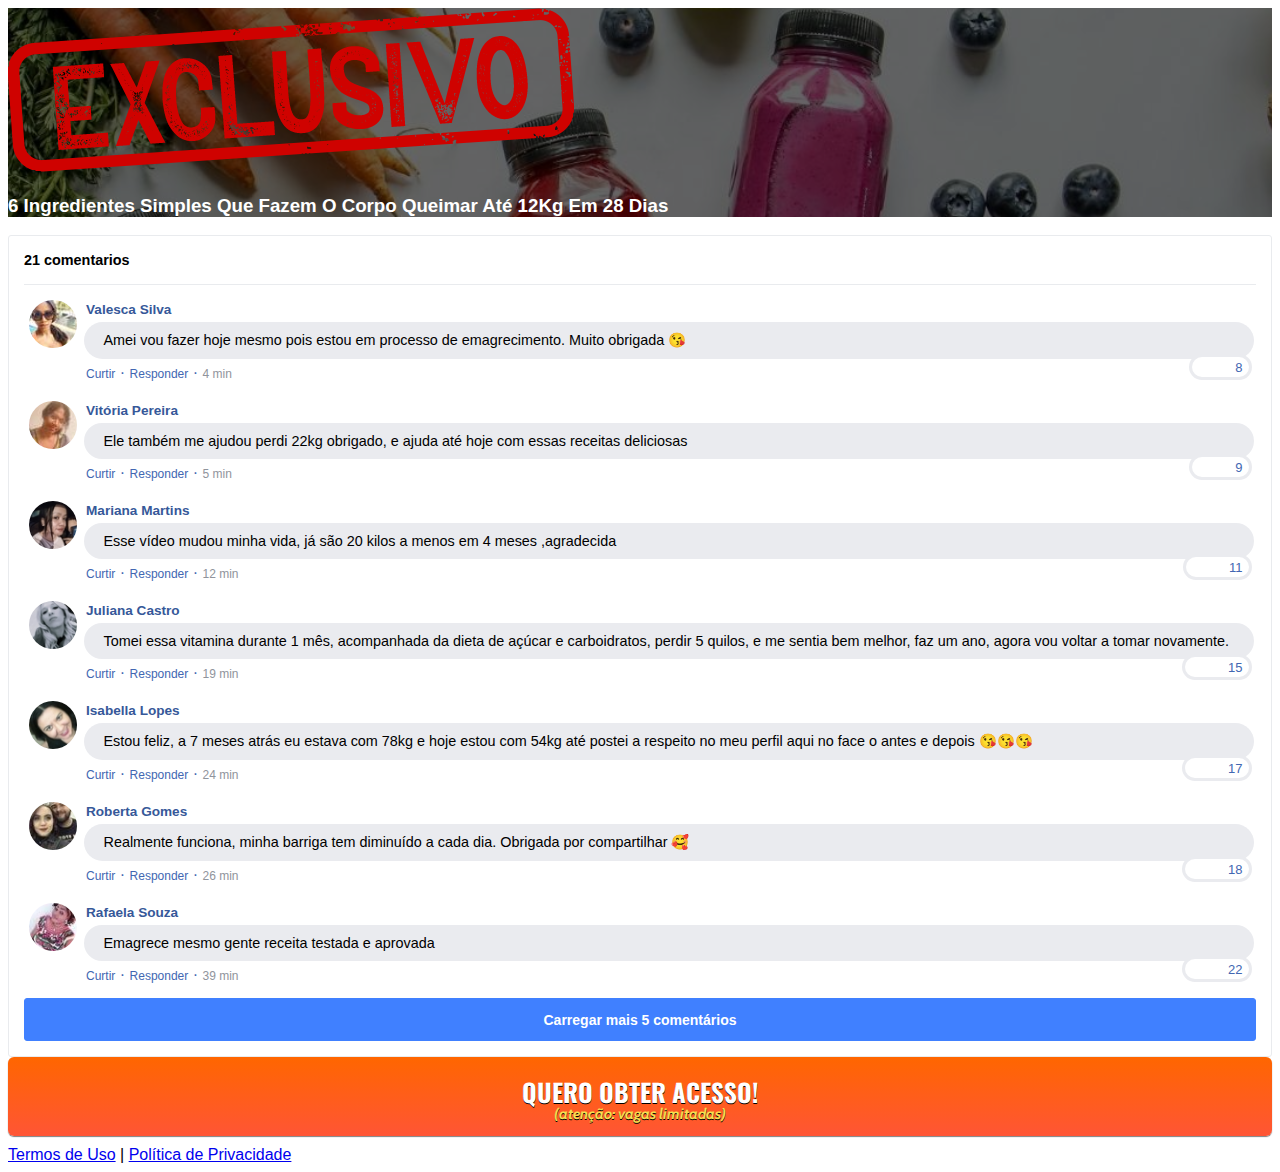
<file: index.html>
<!DOCTYPE html>
<html lang="pt-br">
  <head>
    <meta charset="utf-8">
    <meta name="viewport" content="width=device-width, initial-scale=1, shrink-to-fit=no">

    <link rel="stylesheet" href="https://stackpath.bootstrapcdn.com/bootstrap/4.1.3/css/bootstrap.min.css" integrity="sha384-MCw98/SFnGE8fJT3GXwEOngsV7Zt27NXFoaoApmYm81iuXoPkFOJwJ8ERdknLPMO" crossorigin="anonymous">

    <link rel="preconnect" href="https://fonts.googleapis.com">
    <link rel="preconnect" href="https://fonts.gstatic.com" crossorigin>
    <link href="https://fonts.googleapis.com/css2?family=Cabin:ital,wght@0,400;0,500;0,600;0,700;1,400;1,500;1,600;1,700&family=Dosis:wght@200;300;400;500;600;700;800&family=Oswald:wght@200;300;400;500;600;700&family=Signika:wght@300;400;500;600;700&display=swap" rel="stylesheet">

    <link rel="stylesheet" href="./assets/css/com.css">

    <!-- Título da Página -->
    <title>Protocolo Zero Barriga</title>
    
    <style type="text/css">
      header {
        color: white;
        background-image: url("assets/img/img.jpg");
        background-color: rgba(0, 0, 0, 0.6);
        background-position: center;
        background-size: cover;
        background-attachment: fixed;
        background-blend-mode: darken;
      }
    </style>
    
    <!-- Meta Pixel Code -->
<script>
!function(f,b,e,v,n,t,s)
{if(f.fbq)return;n=f.fbq=function(){n.callMethod?
n.callMethod.apply(n,arguments):n.queue.push(arguments)};
if(!f._fbq)f._fbq=n;n.push=n;n.loaded=!0;n.version='2.0';
n.queue=[];t=b.createElement(e);t.async=!0;
t.src=v;s=b.getElementsByTagName(e)[0];
s.parentNode.insertBefore(t,s)}(window, document,'script',
'https://connect.facebook.net/en_US/fbevents.js');
fbq('init', '500954341625681');
fbq('track', 'PageView');
</script>
<noscript><img height="1" width="1" style="display:none"
src="https://www.facebook.com/tr?id=500954341625681&ev=PageView&noscript=1"
/></noscript>
<!-- End Meta Pixel Code -->
    
  </head>
  <body>
    
    <header class="py-4">
      <div class="container">
        <div class="row justify-content-center">
          <div class="col-lg-8 text-center">
            <!-- Imagem Exclusivo -->
            <img class="img-fluid" src="./assets/img/exclusivo-warn.png">

            <!-- Headline -->
            <h3 class="my-4"><b>6 Ingredientes Simples Que Fazem O Corpo Queimar Até 12Kg Em 28 Dias</b></h3>

            <!-- VSL -->
            <script type="text/javascript" id="scr_623bec73752ce700085c5a8b">var s=document.createElement("script");s.src="https://cdn.converteai.net/1c995eb4-4193-41c9-a9a1-c16ee42a6d24/players/623bec73752ce700085c5a8b/player.js",s.async=!0,document.head.appendChild(s);</script>

              </a>
            </div>
          </div>
        </div>
      </div>
    </header>

    <section class="comments py-4">
      <div class="container">
        <div class="row justify-content-center">
          <div class="col-lg-8">
            <div class="fb-comments" style="margin-top: 5px;">
              <div class="fb-comments-header">
                <span>21 comentarios</span>
              </div>
              <div class="fb-comments-wrapper" id="2">
                <table class="fb-comments-comment">
                  <tbody>
                    <tr>
                      <td rowspan="3" class="fb-comments-comment-img"><img
                          src="./assets/img/comentarios/m2.jpeg"></td>
                      <td>
                        <font class="fb-comments-comment-name">
                          <name>Valesca Silva</name>
                        </font>
                      </td>
                    </tr>
                    <tr>
                      <td class="fb-comments-comment-text">Amei vou fazer hoje mesmo pois estou em processo de emagrecimento. Muito obrigada 😘</td>
                    </tr>
                    <tr>
                      <td class="fb-comments-comment-actions">
                        <like>Curtir</like>
                        ·
                        <reply>Responder</reply>
                        ·
                        <likes>8</likes>
                        
                        <date>4 min</date>
                      </td>
                    </tr>
                  </tbody>
                </table>
              </div>
              <div class="fb-comments-wrapper" id="3">
                <table class="fb-comments-comment">
                  <tbody>
                    <tr>
                      <td rowspan="3" class="fb-comments-comment-img"><img
                          src="./assets/img/comentarios/m3.jpeg"></td>
                      <td>
                        <font class="fb-comments-comment-name">
                          <name>Vitória Pereira</name>
                        </font>
                      </td>
                    </tr>
                    <tr>
                      <td class="fb-comments-comment-text">Ele também me ajudou perdi 22kg obrigado, e ajuda até hoje com essas receitas deliciosas</td>
                    </tr>
                    <tr>
                      <td class="fb-comments-comment-actions">
                        <like>Curtir</like>
                        ·
                        <reply>Responder</reply>
                        ·
                        <likes>9</likes>
                        
                        <date>5 min</date>
                      </td>
                    </tr>
                  </tbody>
                </table>
              </div>
              <div class="fb-comments-wrapper" id="4">
                <table class="fb-comments-comment">
                  <tbody>
                    <tr>
                      <td rowspan="3" class="fb-comments-comment-img"><img
                          src="./assets/img/comentarios/m4.jpeg"></td>
                      <td>
                        <font class="fb-comments-comment-name">
                          <name>Mariana Martins</name>
                        </font>
                      </td>
                    </tr>
                    <tr>
                      <td class="fb-comments-comment-text">Esse vídeo mudou minha vida, já são 20 kilos a menos em 4 meses ,agradecida</td>
                    </tr>
                    <tr>
                      <td class="fb-comments-comment-actions">
                        <like>Curtir</like>
                        ·
                        <reply>Responder</reply>
                        ·
                        <likes>11</likes>
                        
                        <date>12 min</date>
                      </td>
                    </tr>
                  </tbody>
                </table>
              </div>
              <div class="fb-comments-wrapper" id="5">
                <table class="fb-comments-comment">
                  <tbody>
                    <tr>
                      <td rowspan="3" class="fb-comments-comment-img"><img
                          src="./assets/img/comentarios/m5.jpeg"></td>
                      <td>
                        <font class="fb-comments-comment-name">
                          <name>Juliana Castro</name>
                        </font>
                      </td>
                    </tr>
                    <tr>
                      <td class="fb-comments-comment-text">Tomei essa vitamina durante 1 mês, acompanhada da dieta de açúcar e carboidratos, perdir 5 quilos, e me sentia bem melhor, faz um ano, agora vou voltar a tomar novamente.</td>
                    </tr>
                    <tr>
                      <td class="fb-comments-comment-actions">
                        <like>Curtir</like>
                        ·
                        <reply>Responder</reply>
                        ·
                        <likes>15</likes>
                        
                        <date>19 min</date>
                      </td>
                    </tr>
                  </tbody>
                </table>
              </div>
              <div class="fb-comments-wrapper" id="6">
                <table class="fb-comments-comment">
                  <tbody>
                    <tr>
                      <td rowspan="3" class="fb-comments-comment-img"><img
                          src="./assets/img/comentarios/m6.jpeg"></td>
                      <td>
                        <font class="fb-comments-comment-name">
                          <name>Isabella Lopes</name>
                        </font>
                      </td>
                    </tr>
                    <tr>
                      <td class="fb-comments-comment-text">Estou feliz, a 7 meses atrás eu estava com 78kg e hoje estou com 54kg até postei a respeito no meu perfil aqui no face o antes e depois 😘😘😘</td>
                    </tr>
                    <tr>
                      <td class="fb-comments-comment-actions">
                        <like>Curtir</like>
                        ·
                        <reply>Responder</reply>
                        ·
                        <likes>17</likes>
                        
                        <date>24 min</date>
                      </td>
                    </tr>
                  </tbody>
                </table>
              </div>
              <div class="fb-comments-wrapper" id="7">
                <table class="fb-comments-comment">
                  <tbody>
                    <tr>
                      <td rowspan="3" class="fb-comments-comment-img"><img
                          src="./assets/img/comentarios/m7.jpeg"></td>
                      <td>
                        <font class="fb-comments-comment-name">
                          <name>Roberta Gomes</name>
                        </font>
                      </td>
                    </tr>
                    <tr>
                      <td class="fb-comments-comment-text">Realmente funciona, minha barriga tem diminuído a cada dia. Obrigada por compartilhar 🥰</td>
                    </tr>
                    <tr>
                      <td class="fb-comments-comment-actions">
                        <like>Curtir</like>
                        ·
                        <reply>Responder</reply>
                        ·
                        <likes>18</likes>
                        
                        <date>26 min</date>
                      </td>
                    </tr>
                  </tbody>
                </table>
              </div>
              <div class="fb-comments-wrapper" id="9">
                <table class="fb-comments-comment">
                  <tbody>
                    <tr>
                      <td rowspan="3" class="fb-comments-comment-img"><img
                          src="./assets/img/comentarios/m11.jpeg">
                      </td>
                      <td>
                        <font class="fb-comments-comment-name">
                          <name>Rafaela Souza</name>
                        </font>
                      </td>
                    </tr>
                    <tr>
                      <td class="fb-comments-comment-text">Emagrece mesmo gente receita testada e aprovada</td>
                    </tr>
                    <tr>
                      <td class="fb-comments-comment-actions">
                        <like>Curtir</like>
                        ·
                        <reply>Responder</reply>
                        ·
                        <likes>22</likes>
                        
                        <date>39 min</date>
                      </td>
                    </tr>
                  </tbody>
                </table>
              </div>
              <button class="fb-comments-loadmore" onclick="javascript:loadMore();">Carregar mais 5 comentários</button>
              <div style="display:none" id="more">
                <div class="fb-comments-wrapper">
                  <table class="fb-comments-comment" id="10">
                    <tbody>
                      <tr>
                        <td rowspan="3" class="fb-comments-comment-img"><img
                            src="./assets/img/comentarios/m12.jpeg">
                        </td>
                        <td>
                          <font class="fb-comments-comment-name">
                            <name>Ana Sofia</name>
                          </font>
                        </td>
                      </tr>
                      <tr>
                        <td class="fb-comments-comment-text">Maravilhosa melhor de todas fez 7dias tomando e 7 klos já conseguir eliminar tô muito feliz obrigado 😍😍😍</td>
                      </tr>
                      <tr>
                        <td class="fb-comments-comment-actions">
                          <like>Curtir</like>
                          ·
                          <reply>Responder</reply>
                          ·
                          <likes>41</likes>
                          
                          <date>1 h</date>
                        </td>
                      </tr>
                    </tbody>
                  </table>
                </div>
                <div class="fb-comments-wrapper" id="11">
                  <table class="fb-comments-comment">
                    <tbody>
                      <tr>
                        <td rowspan="3" class="fb-comments-comment-img"><img
                            src="./assets/img/comentarios/m15.jpeg">
                        </td>
                        <td>
                          <font class="fb-comments-comment-name">
                            <name>Laura Flores</name>
                          </font>
                        </td>
                      </tr>
                      <tr>
                        <td class="fb-comments-comment-text">Eu já estou tomando, já eliminei 7 kls, já fez muita diferença, minhas roupas estavam todas apertadas,  ágora já estão largas, estou num pós operatório de coluna por isso engordei muito 15 Kg, estava sentindo muita dor agora amenizou muito depois que emagreci já consigo andar mais q antes 🙏🙏🙏🙏🙏🙏</td>
                      </tr>
                      <tr>
                        <td class="fb-comments-comment-actions">
                          <like>Curtir</like>
                          ·
                          <reply>Responder</reply>
                          ·
                          <likes>40</likes>
                          
                          <date>1 h</date>
                        </td>
                      </tr>
                    </tbody>
                  </table>
                </div>
                <div class="fb-comments-wrapper" id="12">
                  <table class="fb-comments-comment">
                    <tbody>
                      <tr>
                        <td rowspan="3" class="fb-comments-comment-img"><img
                            src="./assets/img/comentarios/m16.jpeg">
                        </td>
                        <td>
                          <font class="fb-comments-comment-name">
                            <name>Daniela Costa</name>
                          </font>
                        </td>
                      </tr>
                      <tr>
                        <td class="fb-comments-comment-text">Muito Obrigada tem me ajudado e muito,Adorei ...Durmo super bem e vendo resultado ..🌹🥰🙋</td>
                      </tr>
                      <tr>
                        <td class="fb-comments-comment-actions">
                          <like>Curtir</like>
                          ·
                          <reply>Responder</reply>
                          ·
                          <likes>47</likes>
                          
                          <date>1 h</date>
                        </td>
                      </tr>
                    </tbody>
                  </table>
                </div>
                <div class="fb-comments-wrapper" id="13">
                  <table class="fb-comments-comment">
                    <tbody>
                      <tr>
                        <td rowspan="3" class="fb-comments-comment-img"><img
                            src="./assets/img/comentarios/m17.jpeg"></td>
                        <td>
                          <font class="fb-comments-comment-name">
                            <name>Juliana Dias</name>
                          </font>
                        </td>
                      </tr>
                      <tr>
                        <td class="fb-comments-comment-text">Em duas semanas comecei a ver resultados, muito bom</td>
                      </tr>
                      <tr>
                        <td class="fb-comments-comment-actions">
                          <like>Curtir</like>
                          ·
                          <reply>Responder</reply>
                          ·
                          <likes>50</likes>
                          
                          <date>1 h</date>
                        </td>
                      </tr>
                    </tbody>
                  </table>
                </div>
                <div class="fb-comments-wrapper">
                  <table class="fb-comments-comment" id="14">
                    <tbody>
                      <tr>
                        <td rowspan="3" class="fb-comments-comment-img"><img
                            src="./assets/img/comentarios/m18.jpeg">
                        </td>
                        <td>
                          <font class="fb-comments-comment-name">
                            <name>Isabelle Correia</name>
                          </font>
                        </td>
                      </tr>
                      <tr>
                        <td class="fb-comments-comment-text">Meu irmão perdeu 6 kl em 15 dias... vou começar hj rsrs</td>
                      </tr>
                      <tr>
                        <td class="fb-comments-comment-actions">
                          <like>Curtir</like>
                          ·
                          <reply>Responder</reply>
                          ·
                          <likes>66</likes>
                          
                          <date>1 h</date>
                        </td>
                      </tr>
                    </tbody>
                  </table>
                </div>
              </div>
            </div>
            <!-- Botão 2 -->
            <div id="cta2" class="mt-4 d-none">
              <a href="https://pay.kiwify.com.br/HkrDVPl" class="a-btn" style="text-decoration: none;">
                <span class="span-btn">QUERO OBTER ACESSO!</span>
                <span class="span-btn2">(atenção: vagas limitadas)</span>
              </a>
            </div>
          </div>
        </div>
      </div>
    </section>

    <footer class="bg-dark py-3 text-center">
      <div class="text-white"><a href="termos.html" class="text-white">Termos de Uso</a> | <a href="privacidade.html" class="text-white">Política de Privacidade</a></div>
    </footer>

    <script type="text/javascript">
      setTimeout(() => {document.getElementById("cta1").classList.remove("d-none"); document.getElementById("cta2").classList.remove("d-none")}, 1637000); // temporização da Call to Action (em milissegundos)
    </script>

    <script src="https://code.jquery.com/jquery-3.3.1.slim.min.js" integrity="sha384-q8i/X+965DzO0rT7abK41JStQIAqVgRVzpbzo5smXKp4YfRvH+8abtTE1Pi6jizo" crossorigin="anonymous"></script>
    <script src="https://cdnjs.cloudflare.com/ajax/libs/popper.js/1.14.3/umd/popper.min.js" integrity="sha384-ZMP7rVo3mIykV+2+9J3UJ46jBk0WLaUAdn689aCwoqbBJiSnjAK/l8WvCWPIPm49" crossorigin="anonymous"></script>
    <script src="https://stackpath.bootstrapcdn.com/bootstrap/4.1.3/js/bootstrap.min.js" integrity="sha384-ChfqqxuZUCnJSK3+MXmPNIyE6ZbWh2IMqE241rYiqJxyMiZ6OW/JmZQ5stwEULTy" crossorigin="anonymous"></script>
    <script src="./assets/js/com.js"></script>
  </body>
</html>
</file>
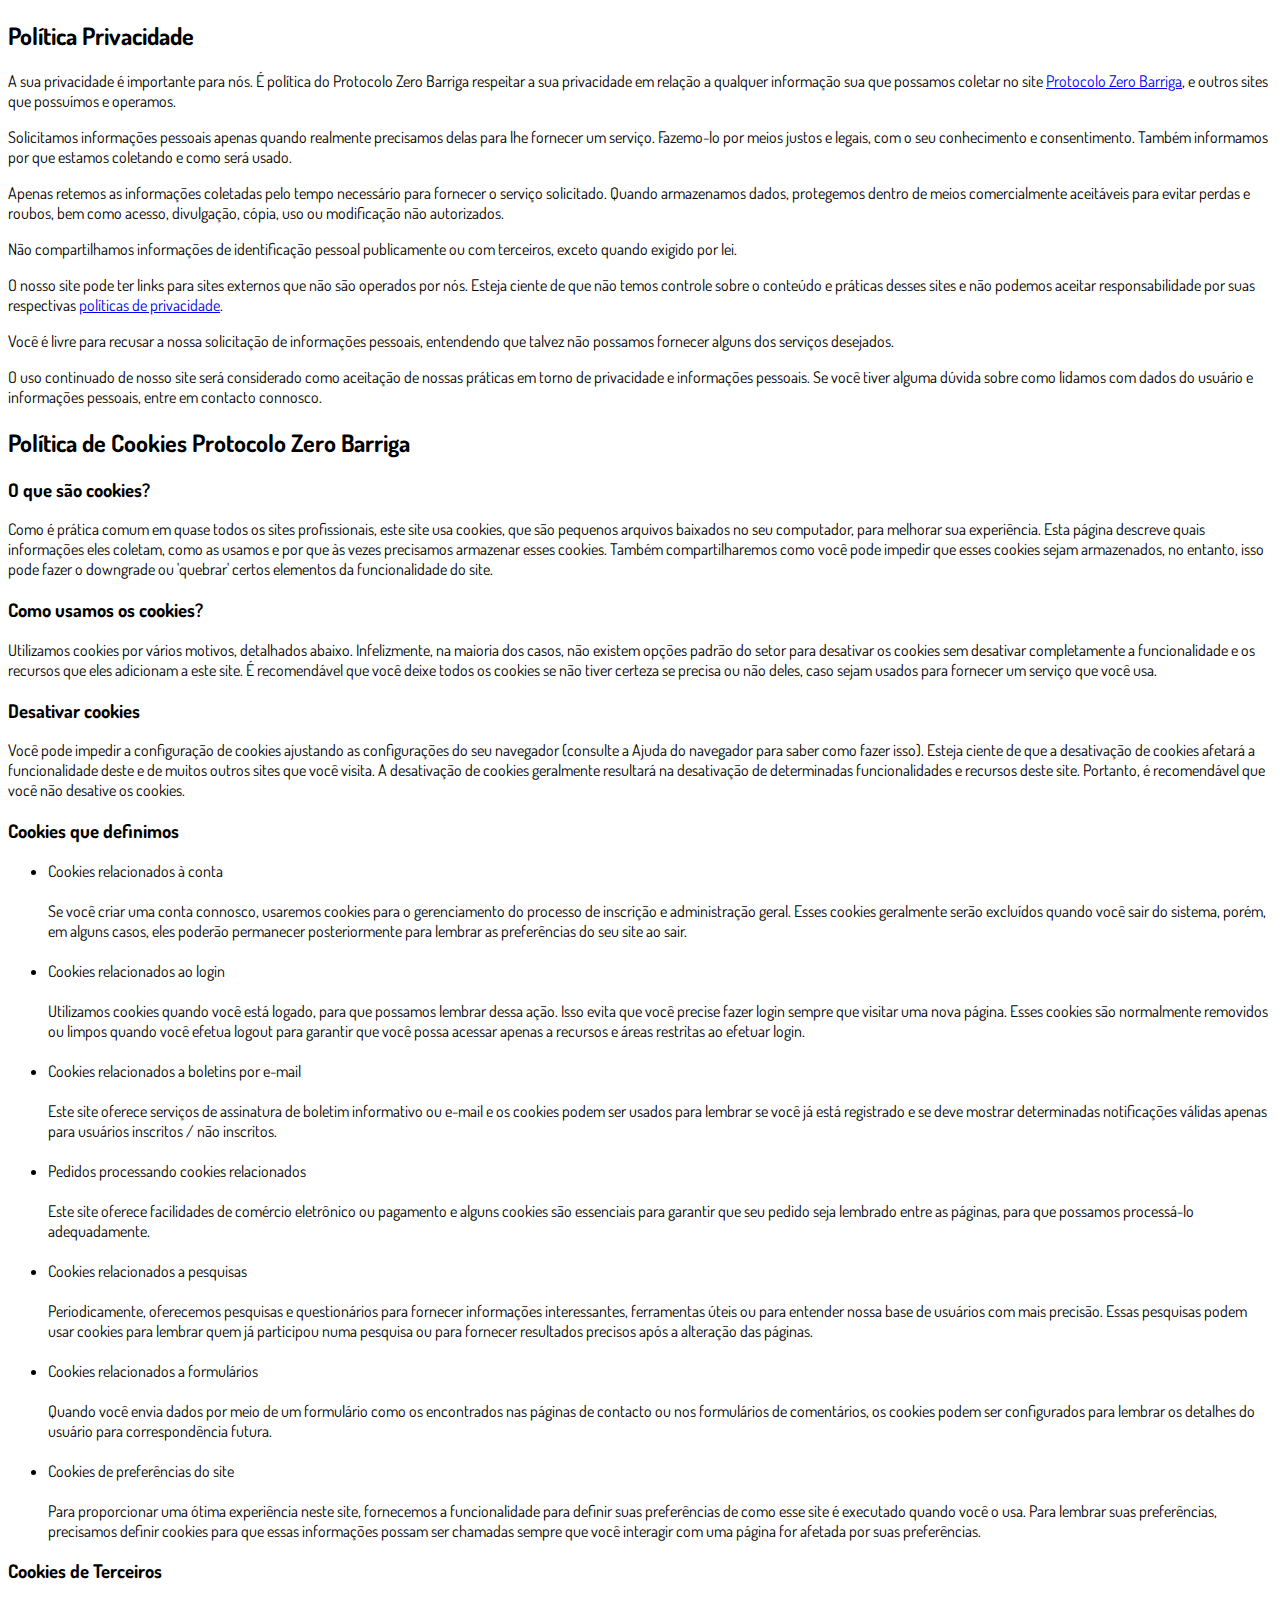
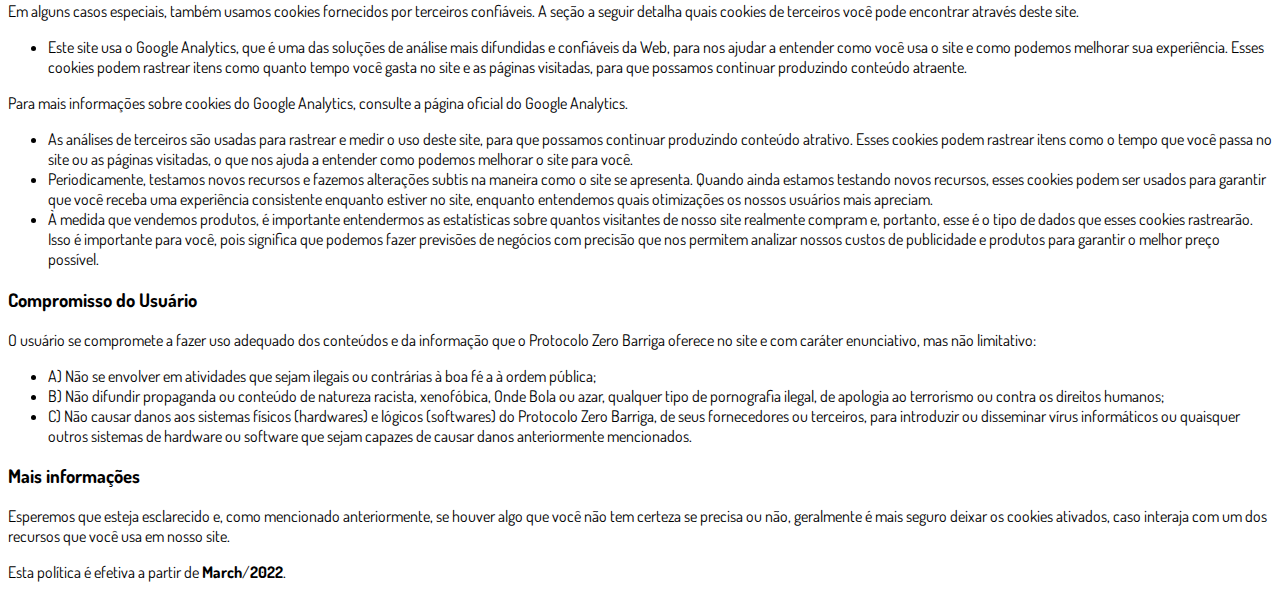
<file: privacidade.html>
<!DOCTYPE html>
<html lang="pt-br">
  <head>
    <meta charset="utf-8">
    <meta name="viewport" content="width=device-width, initial-scale=1, shrink-to-fit=no">

    <link rel="stylesheet" href="https://stackpath.bootstrapcdn.com/bootstrap/4.1.3/css/bootstrap.min.css" integrity="sha384-MCw98/SFnGE8fJT3GXwEOngsV7Zt27NXFoaoApmYm81iuXoPkFOJwJ8ERdknLPMO" crossorigin="anonymous">

    <link rel="preconnect" href="https://fonts.googleapis.com">
    <link rel="preconnect" href="https://fonts.gstatic.com" crossorigin>
    <link href="https://fonts.googleapis.com/css2?family=Dosis:wght@200;300;400;500;600;700;800&display=swap" rel="stylesheet">
    
    <!-- Ícone da Página -->
    <link rel="shortcut icon" type="image/jpg" href="./assets/img/favicon.png">

    <!-- Título da Página -->
    <title>Política de Privacidade | Protocolo Zero Barriga</title>
    
    <style type="text/css">
      body {
        font-family: 'Dosis', sans-serif;
      }
    </style>

  </head>
  <body>
    
    <div class="container py-5">
      <div class="row justify-content-center">
        <div class="col-lg-8">
          <h2>Política Privacidade</h2>                    <p>A sua privacidade é importante para nós. É política do Protocolo Zero Barriga respeitar a sua privacidade em relação a qualquer informação sua que possamos coletar no site <a href="#">Protocolo Zero Barriga</a>, e outros sites que possuímos e operamos.</p>                    <p>Solicitamos informações pessoais apenas quando realmente precisamos delas para lhe fornecer um serviço. Fazemo-lo por meios justos e legais, com o seu conhecimento e consentimento. Também informamos por que estamos coletando e como será usado.                    </p>                    <p>Apenas retemos as informações coletadas pelo tempo necessário para fornecer o serviço solicitado. Quando armazenamos dados, protegemos dentro de meios comercialmente aceitáveis ​​para evitar perdas e roubos, bem como acesso, divulgação, cópia, uso ou                        modificação não autorizados.</p>                    <p>Não compartilhamos informações de identificação pessoal publicamente ou com terceiros, exceto quando exigido por lei.</p>                    <p>O nosso site pode ter links para sites externos que não são operados por nós. Esteja ciente de que não temos controle sobre o conteúdo e práticas desses sites e não podemos aceitar responsabilidade por suas respectivas <a href='https://politicaprivacidade.com' target='_BLANK'>políticas de privacidade</a>.                    </p>                    <p>Você é livre para recusar a nossa solicitação de informações pessoais, entendendo que talvez não possamos fornecer alguns dos serviços desejados.</p>                    <p>O uso continuado de nosso site será considerado como aceitação de nossas práticas em torno de privacidade e informações pessoais. Se você tiver alguma dúvida sobre como lidamos com dados do usuário e informações pessoais, entre em contacto connosco.</p>                    <h2>Política de Cookies Protocolo Zero Barriga</h2>                    <h3>O que são cookies?</h3>                    <p>Como é prática comum em quase todos os sites profissionais, este site usa cookies, que são pequenos arquivos baixados no seu computador, para melhorar sua experiência. Esta página descreve quais informações eles coletam, como as usamos e por que às vezes                        precisamos armazenar esses cookies. Também compartilharemos como você pode impedir que esses cookies sejam armazenados, no entanto, isso pode fazer o downgrade ou 'quebrar' certos elementos da funcionalidade do site.</p>                    <h3>Como usamos os cookies?</h3>                    <p>Utilizamos cookies por vários motivos, detalhados abaixo. Infelizmente, na maioria dos casos, não existem opções padrão do setor para desativar os cookies sem desativar completamente a funcionalidade e os recursos que eles adicionam a este site. É recomendável                        que você deixe todos os cookies se não tiver certeza se precisa ou não deles, caso sejam usados ​​para fornecer um serviço que você usa.</p>                    <h3>Desativar cookies</h3>                    <p>Você pode impedir a configuração de cookies ajustando as configurações do seu navegador (consulte a Ajuda do navegador para saber como fazer isso). Esteja ciente de que a desativação de cookies afetará a funcionalidade deste e de muitos outros sites que                        você visita. A desativação de cookies geralmente resultará na desativação de determinadas funcionalidades e recursos deste site. Portanto, é recomendável que você não desative os cookies.</p>                    <h3>Cookies que definimos</h3>                    <ul>                        <li>                            Cookies relacionados à conta<br><br> Se você criar uma conta connosco, usaremos cookies para o gerenciamento do processo de inscrição e administração geral. Esses cookies geralmente serão excluídos quando você sair do sistema, porém, em alguns                            casos, eles poderão permanecer posteriormente para lembrar as preferências do seu site ao sair.<br><br>                        </li>                        <li>                            Cookies relacionados ao login<br><br> Utilizamos cookies quando você está logado, para que possamos lembrar dessa ação. Isso evita que você precise fazer login sempre que visitar uma nova página. Esses cookies são normalmente removidos ou limpos                            quando você efetua logout para garantir que você possa acessar apenas a recursos e áreas restritas ao efetuar login.<br><br>                        </li>                        <li>                            Cookies relacionados a boletins por e-mail<br><br> Este site oferece serviços de assinatura de boletim informativo ou e-mail e os cookies podem ser usados ​​para lembrar se você já está registrado e se deve mostrar determinadas notificações                            válidas apenas para usuários inscritos / não inscritos.<br><br>                        </li>                        <li>                            Pedidos processando cookies relacionados<br><br> Este site oferece facilidades de comércio eletrônico ou pagamento e alguns cookies são essenciais para garantir que seu pedido seja lembrado entre as páginas, para que possamos processá-lo adequadamente.<br><br>                        </li>                        <li>                            Cookies relacionados a pesquisas<br><br> Periodicamente, oferecemos pesquisas e questionários para fornecer informações interessantes, ferramentas úteis ou para entender nossa base de usuários com mais precisão. Essas pesquisas podem usar cookies                            para lembrar quem já participou numa pesquisa ou para fornecer resultados precisos após a alteração das páginas.<br><br>                        </li>                        <li>                            Cookies relacionados a formulários<br><br> Quando você envia dados por meio de um formulário como os encontrados nas páginas de contacto ou nos formulários de comentários, os cookies podem ser configurados para lembrar os detalhes do usuário                            para correspondência futura.<br><br>                        </li>                        <li>                            Cookies de preferências do site<br><br> Para proporcionar uma ótima experiência neste site, fornecemos a funcionalidade para definir suas preferências de como esse site é executado quando você o usa. Para lembrar suas preferências, precisamos                            definir cookies para que essas informações possam ser chamadas sempre que você interagir com uma página for afetada por suas preferências.<br>                        </li>                    </ul>                    <h3>Cookies de Terceiros</h3>                    <p>Em alguns casos especiais, também usamos cookies fornecidos por terceiros confiáveis. A seção a seguir detalha quais cookies de terceiros você pode encontrar através deste site.</p>                    <ul>                        <li>                            Este site usa o Google Analytics, que é uma das soluções de análise mais difundidas e confiáveis ​​da Web, para nos ajudar a entender como você usa o site e como podemos melhorar sua experiência. Esses cookies podem rastrear itens como quanto tempo                            você gasta no site e as páginas visitadas, para que possamos continuar produzindo conteúdo atraente.                        </li>                    </ul>                    <p>Para mais informações sobre cookies do Google Analytics, consulte a página oficial do Google Analytics.</p>                    <ul>                        <li>                            As análises de terceiros são usadas para rastrear e medir o uso deste site, para que possamos continuar produzindo conteúdo atrativo. Esses cookies podem rastrear itens como o tempo que você passa no site ou as páginas visitadas, o que nos ajuda a entender                            como podemos melhorar o site para você.</li>                        <li>                            Periodicamente, testamos novos recursos e fazemos alterações subtis na maneira como o site se apresenta. Quando ainda estamos testando novos recursos, esses cookies podem ser usados ​​para garantir que você receba uma experiência consistente enquanto                            estiver no site, enquanto entendemos quais otimizações os nossos usuários mais apreciam.</li>                        <li>                            À medida que vendemos produtos, é importante entendermos as estatísticas sobre quantos visitantes de nosso site realmente compram e, portanto, esse é o tipo de dados que esses cookies rastrearão. Isso é importante para você, pois significa que podemos                            fazer previsões de negócios com precisão que nos permitem analizar nossos custos de publicidade e produtos para garantir o melhor preço possível.</li>                                            </ul>                    <h3>Compromisso do Usuário</h3>                                <p>O usuário se compromete a fazer uso adequado dos conteúdos e da informação que o Protocolo Zero Barriga oferece no site e com caráter enunciativo, mas não limitativo:</p>                                        <ul>                        <li>A) Não se envolver em atividades que sejam ilegais ou contrárias à boa fé a à ordem pública;</li>                        <li>B) Não difundir propaganda ou conteúdo de natureza racista, xenofóbica, <a style='color: inherit !important; text-decoration:none !important;' href='https://ondeapostar.pt/onde-da-a-bola/'>Onde Bola</a> ou azar, qualquer tipo de pornografia ilegal, de apologia ao terrorismo ou contra os direitos humanos;</li>                        <li>C) Não causar danos aos sistemas físicos (hardwares) e lógicos (softwares) do Protocolo Zero Barriga, de seus fornecedores ou terceiros, para introduzir ou disseminar vírus informáticos ou quaisquer outros sistemas de hardware ou software que sejam capazes de causar danos anteriormente mencionados.</li>                    </ul>                                        <h3>Mais informações</h3>                    <p>Esperemos que esteja esclarecido e, como mencionado anteriormente, se houver algo que você não tem certeza se precisa ou não, geralmente é mais seguro deixar os cookies ativados, caso interaja com um dos recursos que você usa em nosso site.</p>                    <p>Esta política é efetiva a partir de <strong>March</strong>/<strong>2022</strong>.</p>
        </div>
      </div>
    </div>

    <script src="https://code.jquery.com/jquery-3.3.1.slim.min.js" integrity="sha384-q8i/X+965DzO0rT7abK41JStQIAqVgRVzpbzo5smXKp4YfRvH+8abtTE1Pi6jizo" crossorigin="anonymous"></script>
    <script src="https://cdnjs.cloudflare.com/ajax/libs/popper.js/1.14.3/umd/popper.min.js" integrity="sha384-ZMP7rVo3mIykV+2+9J3UJ46jBk0WLaUAdn689aCwoqbBJiSnjAK/l8WvCWPIPm49" crossorigin="anonymous"></script>
    <script src="https://stackpath.bootstrapcdn.com/bootstrap/4.1.3/js/bootstrap.min.js" integrity="sha384-ChfqqxuZUCnJSK3+MXmPNIyE6ZbWh2IMqE241rYiqJxyMiZ6OW/JmZQ5stwEULTy" crossorigin="anonymous"></script>
  </body>
</html>
</file>
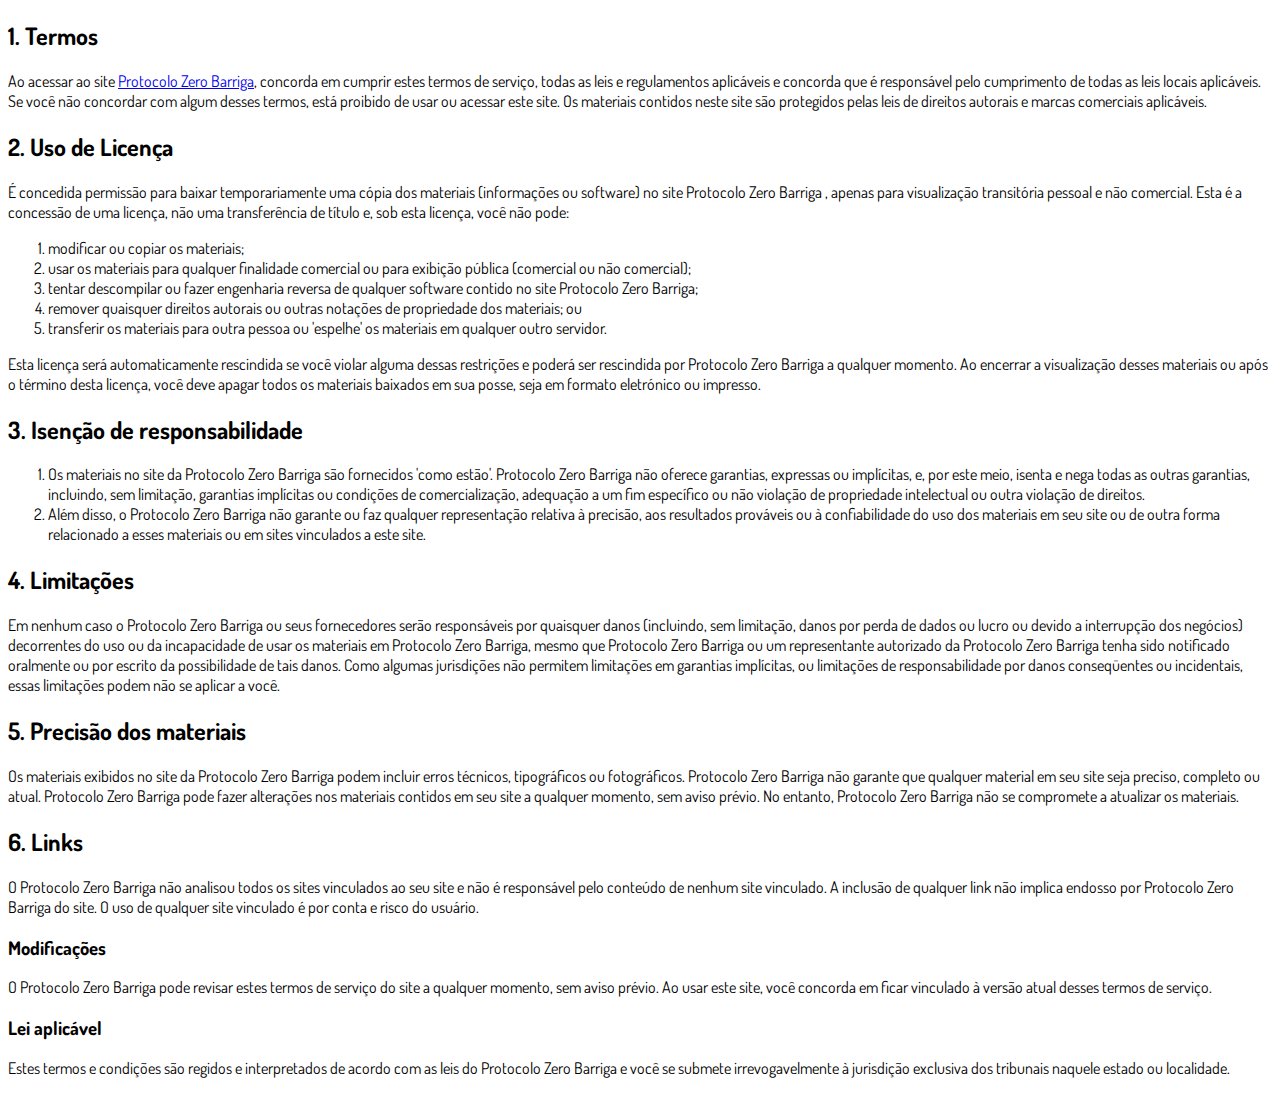
<file: termos.html>
<!DOCTYPE html>
<html lang="pt-br">
  <head>
    <meta charset="utf-8">
    <meta name="viewport" content="width=device-width, initial-scale=1, shrink-to-fit=no">

    <link rel="stylesheet" href="https://stackpath.bootstrapcdn.com/bootstrap/4.1.3/css/bootstrap.min.css" integrity="sha384-MCw98/SFnGE8fJT3GXwEOngsV7Zt27NXFoaoApmYm81iuXoPkFOJwJ8ERdknLPMO" crossorigin="anonymous">

    <link rel="preconnect" href="https://fonts.googleapis.com">
    <link rel="preconnect" href="https://fonts.gstatic.com" crossorigin>
    <link href="https://fonts.googleapis.com/css2?family=Dosis:wght@200;300;400;500;600;700;800&display=swap" rel="stylesheet">
    
    <!-- Ícone da Página -->
    <link rel="shortcut icon" type="image/jpg" href="./assets/img/favicon.png">

    <!-- Título da Página -->
    <title>Termos de Uso | Protocolo Zero Barriga</title>
    
    <style type="text/css">
      body {
        font-family: 'Dosis', sans-serif;
      }
    </style>

  </head>
  <body>
    
    <div class="container py-5">
      <div class="row justify-content-center">
        <div class="col-lg-8">
          <h2>1. Termos</h2>            <p>Ao acessar ao site <a href='#'>Protocolo Zero Barriga</a>, concorda em cumprir estes termos de serviço, todas as leis e regulamentos aplicáveis ​​e concorda que é responsável pelo cumprimento de todas as leis locais aplicáveis. Se você não concordar com algum                desses termos, está proibido de usar ou acessar este site. Os materiais contidos neste site são protegidos pelas leis de direitos autorais e marcas comerciais aplicáveis.</p>            <h2>2. Uso de Licença</h2>            <p>É concedida permissão para baixar temporariamente uma cópia dos materiais (informações ou software) no site Protocolo Zero Barriga , apenas para visualização transitória pessoal e não comercial. Esta é a concessão de uma licença, não uma transferência de título e,                sob esta licença, você não pode: </p>            <ol>            <li>modificar ou copiar os materiais;  </li>            <li>usar os materiais para qualquer finalidade comercial ou para exibição pública (comercial ou não comercial);  </li>            <li>tentar descompilar ou fazer engenharia reversa de qualquer software contido no site Protocolo Zero Barriga;  </li>            <li>remover quaisquer direitos autorais ou outras notações de propriedade dos materiais; ou  </li>            <li>transferir os materiais para outra pessoa ou 'espelhe' os materiais em qualquer outro servidor.</li>            </ol>            <p>Esta licença será automaticamente rescindida se você violar alguma dessas restrições e poderá ser rescindida por Protocolo Zero Barriga a qualquer momento. Ao encerrar a visualização desses materiais ou após o término desta licença, você deve apagar todos os materiais                baixados em sua posse, seja em formato eletrónico ou impresso.</p>            <h2>3. Isenção de responsabilidade</h2>            <ol>            <li>Os materiais no site da Protocolo Zero Barriga são fornecidos 'como estão'. Protocolo Zero Barriga não oferece garantias, expressas ou implícitas, e, por este meio, isenta e nega todas as outras garantias, incluindo, sem limitação, garantias implícitas ou condições de comercialização,            adequação a um fim específico ou não violação de propriedade intelectual ou outra violação de direitos. </li>            <li>Além disso, o Protocolo Zero Barriga não garante ou faz qualquer representação relativa à precisão, aos resultados prováveis ​​ou à confiabilidade do uso dos            materiais em seu site ou de outra forma relacionado a esses materiais ou em sites vinculados a este site.</li>            </ol>            <h2>4. Limitações</h2>            <p>Em nenhum caso o Protocolo Zero Barriga ou seus fornecedores serão responsáveis ​​por quaisquer danos (incluindo, sem limitação, danos por perda de dados ou lucro ou devido a interrupção dos negócios) decorrentes do uso ou da incapacidade de usar os materiais em Protocolo Zero Barriga,                mesmo que Protocolo Zero Barriga ou um representante autorizado da Protocolo Zero Barriga tenha sido notificado oralmente ou por escrito da possibilidade de tais danos. Como algumas jurisdições não permitem limitações em garantias implícitas, ou limitações de responsabilidade                por danos conseqüentes ou incidentais, essas limitações podem não se aplicar a você.</p>            <h2>5. Precisão dos materiais</h2>            <p>Os materiais exibidos no site da Protocolo Zero Barriga podem incluir erros técnicos, tipográficos ou fotográficos. Protocolo Zero Barriga não garante que qualquer material em seu site seja preciso, completo ou atual. Protocolo Zero Barriga pode fazer alterações nos materiais contidos em seu                site a qualquer momento, sem aviso prévio. No entanto, Protocolo Zero Barriga não se compromete a atualizar os materiais.</p>            <h2>6. Links</h2>            <p>O Protocolo Zero Barriga não analisou todos os sites vinculados ao seu site e não é responsável pelo conteúdo de nenhum site vinculado. A inclusão de qualquer link não implica endosso por Protocolo Zero Barriga do site. O uso de qualquer site vinculado é por conta e risco do usuário.</p>            </p>            <h3>Modificações</h3>            <p>O Protocolo Zero Barriga pode revisar estes termos de serviço do site a qualquer momento, sem aviso prévio. Ao usar este site, você concorda em ficar vinculado à versão atual desses termos de serviço.</p>            <h3>Lei aplicável</h3>            <p>Estes termos e condições são regidos e interpretados de acordo com as leis do Protocolo Zero Barriga e você se submete irrevogavelmente à jurisdição exclusiva dos tribunais naquele estado ou localidade.</p>
        </div>
      </div>
    </div>

    <script src="https://code.jquery.com/jquery-3.3.1.slim.min.js" integrity="sha384-q8i/X+965DzO0rT7abK41JStQIAqVgRVzpbzo5smXKp4YfRvH+8abtTE1Pi6jizo" crossorigin="anonymous"></script>
    <script src="https://cdnjs.cloudflare.com/ajax/libs/popper.js/1.14.3/umd/popper.min.js" integrity="sha384-ZMP7rVo3mIykV+2+9J3UJ46jBk0WLaUAdn689aCwoqbBJiSnjAK/l8WvCWPIPm49" crossorigin="anonymous"></script>
    <script src="https://stackpath.bootstrapcdn.com/bootstrap/4.1.3/js/bootstrap.min.js" integrity="sha384-ChfqqxuZUCnJSK3+MXmPNIyE6ZbWh2IMqE241rYiqJxyMiZ6OW/JmZQ5stwEULTy" crossorigin="anonymous"></script>
  </body>
</html>
</file>
<file: assets/css/com.css>
@media (max-width: 768px) {
  .video-player {
    width: 100%;
    background: 0 0;
  }
  .video-player iframe {
    width: 100%;
    height: 100%;
    top: 0;
    margin: auto;
  }
  #frame {
    width: 100%;
    height: 100%;
    top: 0;
    margin: auto;
  }
}

* {
  font-family: helvetica, arial, sans-serif;
}

body {
  font-size: 16px;
}

.fb-comments {
  border: 1px solid #e9ebee;
  border-radius: 3px;
  padding: 0 15px;
  padding-bottom: 15px;
  margin: auto;
  position: relative;
  color: #4267b2;
}

.fb-comments-header {
  padding: 15px 0;
  border-bottom: 1px solid #e9ebee;
}

.fb-comments-header span {
  color: #000;
  font-weight: 700;
  font-size: 0.9em;
}

.fb-comments-comment {
  border: none;
  padding: 0;
  margin: 10px 0;
  width: 100%;
}

.fb-comments-reply-wrapper {
  margin-left: 60px;
  border-left: 1px dotted #e9ebee;
  padding-left: 5px;
}

tr,
td {
  border: none;
  margin: 0;
}

td {
  padding: 2.5px;
}

tr {
  padding: 2.5px 0;
}

.fb-comments-comment-img {
  vertical-align: top;
  width: 48px;
  padding-right: 5px;
}

.fb-comments-comment-img img {
  max-width: 48px;
  border-radius: 25px;
}

.fb-comments-comment-name {
  font-size: 0.85em;
}

.fb-comments-comment-name name {
  color: #365899;
  text-decoration: none;
  font-weight: 700;
  cursor: pointer;
  cursor: hand;
}

.fb-comments-comment-name name:hover {
  text-decoration: underline;
}

.fb-comments-comment-name occupation {
  color: #90949c;
}

.fb-comments-comment-text {
  font-size: 0.9em;
  color: #000;
  border-radius: 21px;
  background-color: #eaebef;
  padding: 10px 20px;
}

.fb-comments-comment-actions like,
.fb-comments-comment-actions reply {
  font-size: 0.75em;
  color: #4267b2;
  text-decoration: none;
  cursor: pointer;
  cursor: hand;
}

.fb-comments-comment-actions like.liked {
  color: #90949c;
}

.fb-comments-comment-actions like:hover,
.fb-comments-comment-actions reply:hover {
  text-decoration: underline;
}

.fb-comments-comment-actions likes {
  font-size: 13px;
  background: url(https://cloudcode.site/likes.png);
  background-repeat: no-repeat;
  padding-left: 43px;
  padding-right: 6px;
  padding-top: 3px;
  padding-bottom: 2px;
  margin-top: -10px;
  float: right;
  background-color: #fff;
  border: solid #eaebef;
  border-radius: 19px;
}

.fb-comments-comment-actions date {
  font-size: 0.75em;
  color: #90949c;
  text-decoration: none;
  cursor: pointer;
  cursor: hand;
}

.fb-comments-comment-actions date:hover {
  text-decoration: underline;
}

.fb-comments-loadmore {
  background: #4080ff;
  border: 1px solid #4080ff;
  border-radius: 3px;
  box-sizing: border-box;
  color: #fff;
  font-size: 14px;
  padding: 0.875em;
  text-shadow: none;
  width: 100%;
  font-weight: 700;
  cursor: hand;
  cursor: pointer;
}

.fb-reply-input {
  border: 1px solid lightgrey;
  border-radius: 3px;
  width: 100%;
  padding: 5px 7.5px;
  font-size: 0.75em;
  color: #000;
  outline: none;
}

.fb-reply-input:hover,
.fb-reply-button:hover {
  outline: none;
}

.fb-reply-button {
  background: #4080ff;
  border: 1px solid #4080ff;
  border-radius: 3px;
  box-sizing: border-box;
  color: #fff;
  font-size: 0.75em;
  padding: 5px 7.5px;
  text-shadow: none;
  width: 100%;
  font-weight: 700;
  cursor: hand;
  cursor: pointer;
  outline: none;
}

.bbtn {
  width: 100%;
  max-width: 449px;
}

@media (max-width: 768px) {
  .video-player {
    margin-top: 0 !important;
  }
}

.a-btn {
      text-decoration: none;
      -webkit-font-smoothing: antialiased;
      margin: 0;
      border: 0; 
      font: inherit; 
      vertical-align: baseline;
      color: #2e82bc; 
      outline: 0; 
      line-height: 1; 
      text-align: center; 
      position:relative!important; display: inline-block!important;
      border-style: solid; 
      width: 100%; padding-left: 0!important; padding-right: 0!important; 
      margin-bottom: 10px; 
      padding: 22px 44px; border-color: #ff5535; border-width: 0px; 
      border-radius: 6px; 
      background: linear-gradient(to bottom, #ff6600 0%, #ff5535 100%); 
      box-shadow: 0px 1px 1px 0px rgba(0,0,0,0.5); 
      text-decoration: none!important;
    }
    .span-btn {
      text-decoration: none;
      -webkit-font-smoothing: antialiased; 
      text-align: center;
      margin: 0; 
      border: 0; 
      font: inherit;
      vertical-align: baseline;
      display: block; 
      position: relative; 
      z-index: 1; 
      padding: 0 15px; 
      white-space: normal; 
      font-size: 25px;
      color: #ffffff; 
      font-family: Oswald; 
      font-weight: bold; 
      text-shadow: #000000 0px 1px 0px;
      text-decoration: none;
    }
    .span-btn2 {
      -webkit-font-smoothing: antialiased; 
      text-align: center;
      padding: 0; border: 0;
      font: inherit; 
      vertical-align: baseline; 
      display: block; 
      position: relative;
      z-index: 1; 
      margin: .2em 0 -.5em; 
      font-size: 15px; 
      color: #f5e051; 
      font-family: Cabin; 
      font-weight: bold; 
      font-style: italic;
      text-shadow: #000000 0px 1px 0px;
    }
</file>
